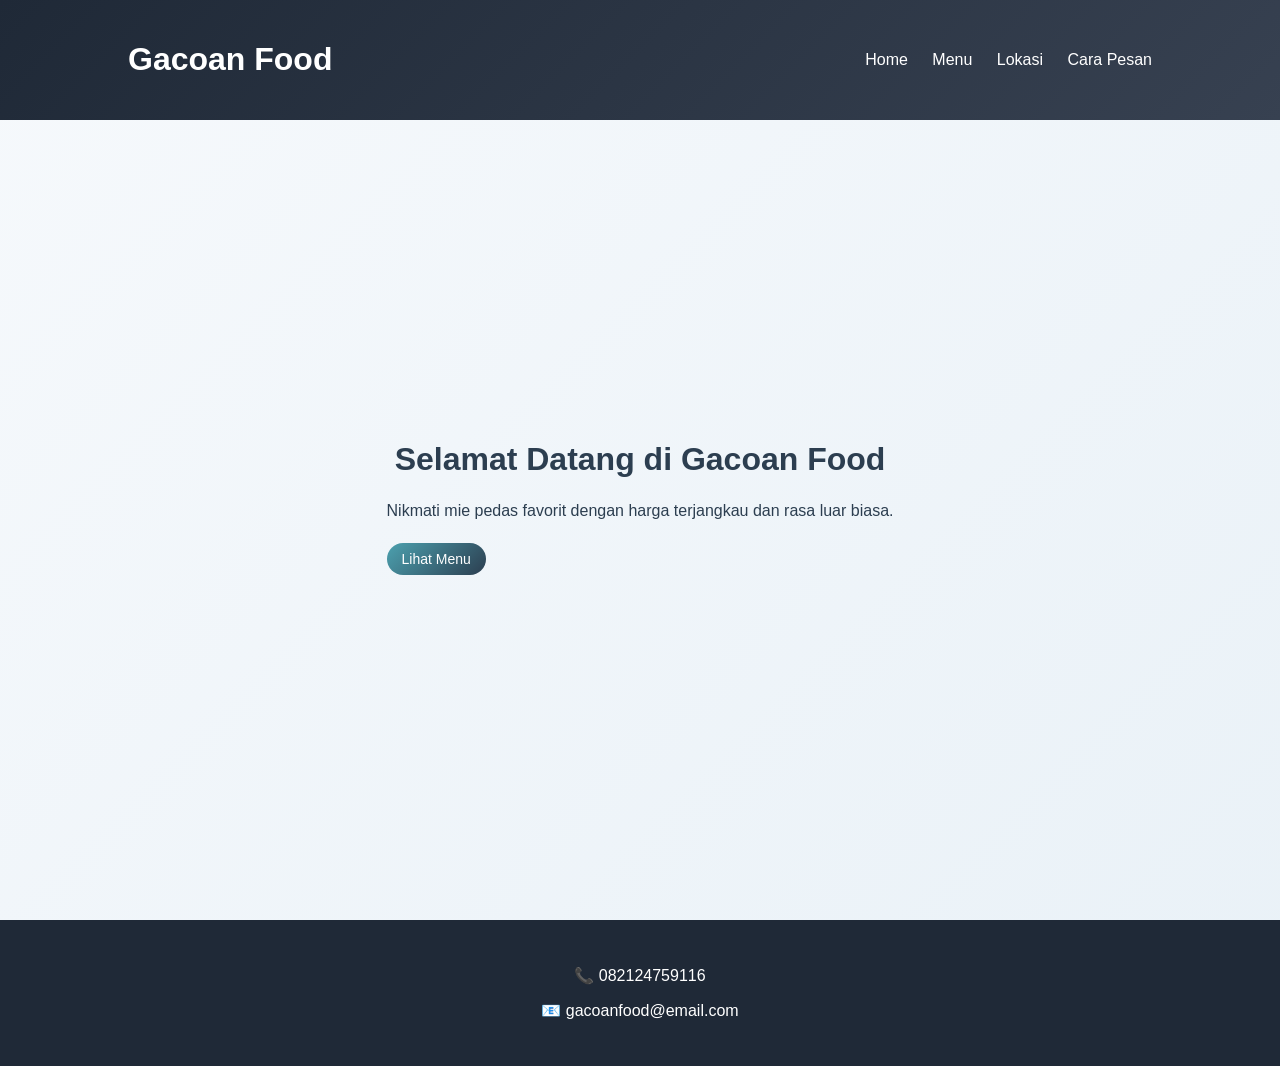
<file: index.html>
<!DOCTYPE html>
<html>
<head>
    <meta name="viewport" content="width=device-width, initial-scale=1.0">
    <link href="https://fonts.googleapis.com/css2?family=Poppins:wght@300;400;600;700&display=swap" rel="stylesheet">
    <title>Gacoan Food</title>
    <link rel="stylesheet" href="style.css">
</head>
<body>

<header>
    <h1>Gacoan Food</h1>
    <nav>
        <a href="index.html">Home</a>
        <a href="menu.html">Menu</a>
        <a href="lokasi.html">Lokasi</a>
        <a href="carapesan.html">Cara Pesan</a>
    </nav>
</header>

<section class="page-section">
    <div class="container">
        <h2>Selamat Datang di Gacoan Food</h2>
        <p>Nikmati mie pedas favorit dengan harga terjangkau dan rasa luar biasa.</p>
        <a href="menu.html" class="btn">Lihat Menu</a>
    </div>
</section>

<footer>
    <p>📞 082124759116</p>
    <p>📧 gacoanfood@email.com</p>
</footer>

</body>
</html>
</file>
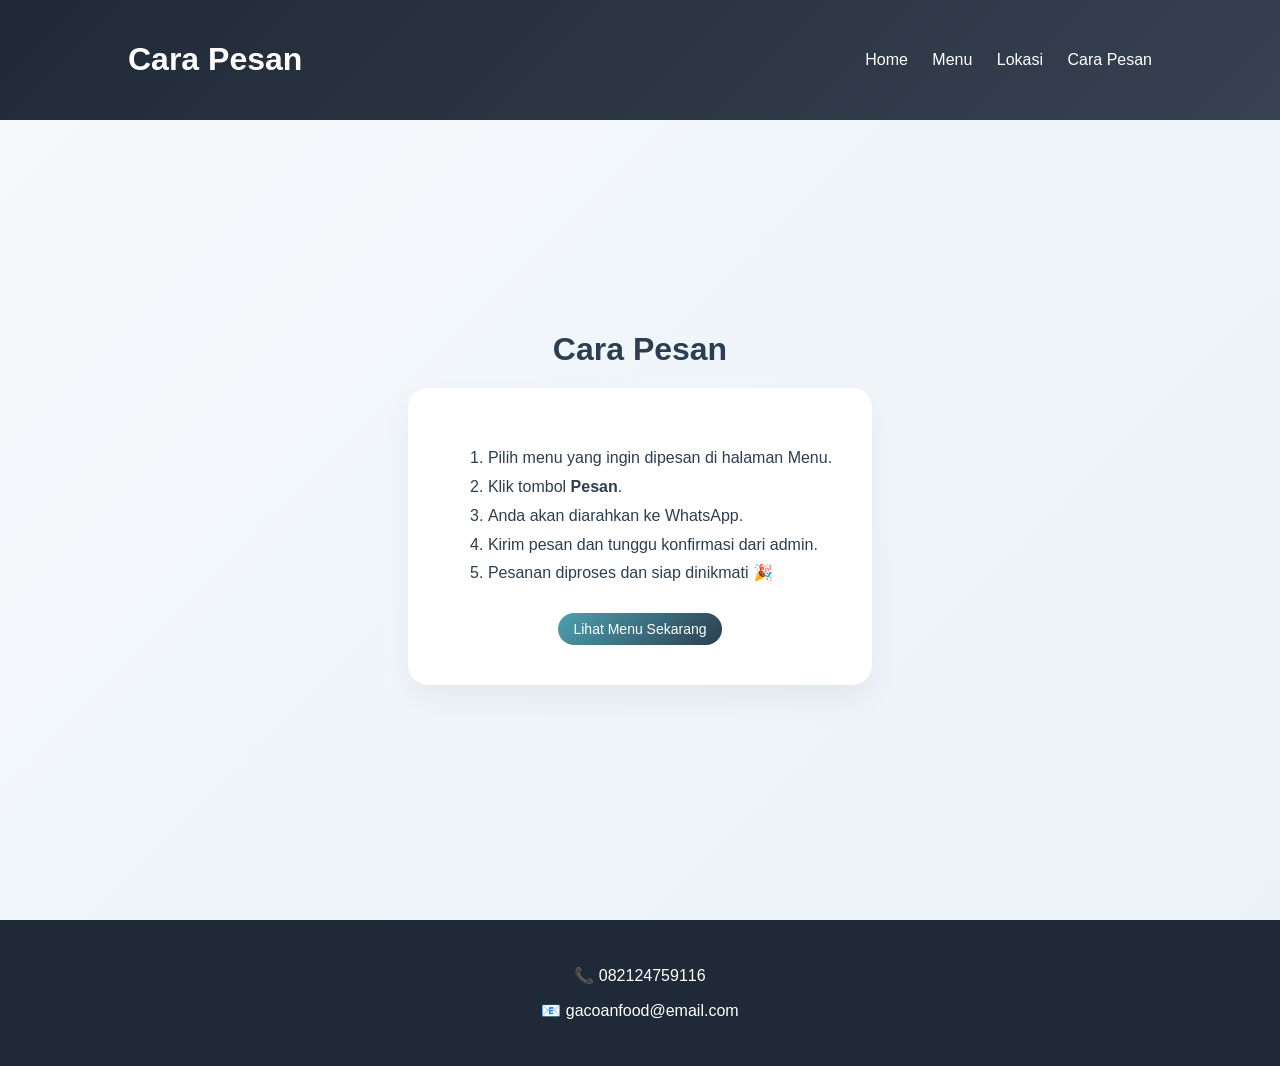
<file: carapesan.html>
<!DOCTYPE html>
<html>
<head>
    <meta name="viewport" content="width=device-width, initial-scale=1.0">
    <link href="https://fonts.googleapis.com/css2?family=Poppins:wght@300;400;600;700&display=swap" rel="stylesheet">
    <title>Cara Pesan</title>
    <link rel="stylesheet" href="style.css">
</head>
<body>

<header>
    <h1>Cara Pesan</h1>
    <nav>
        <a href="index.html">Home</a>
        <a href="menu.html">Menu</a>
        <a href="lokasi.html">Lokasi</a>
        <a href="carapesan.html">Cara Pesan</a>
    </nav>
</header>

<section class="page-section">
    <div class="container">
        <h2>Cara Pesan</h2>

<div class="info-box">
    <ol class="order-steps">
        <li>Pilih menu yang ingin dipesan di halaman Menu.</li>
        <li>Klik tombol <strong>Pesan</strong>.</li>
        <li>Anda akan diarahkan ke WhatsApp.</li>
        <li>Kirim pesan dan tunggu konfirmasi dari admin.</li>
        <li>Pesanan diproses dan siap dinikmati 🎉</li>
    </ol>

    <a href="menu.html" class="btn">Lihat Menu Sekarang</a>
</div>
        <!-- isi di sini -->
    </div>
</section>

<footer>
    <p>📞 082124759116</p>
    <p>📧 gacoanfood@email.com</p>
</footer>

</body>
</html>
</file>
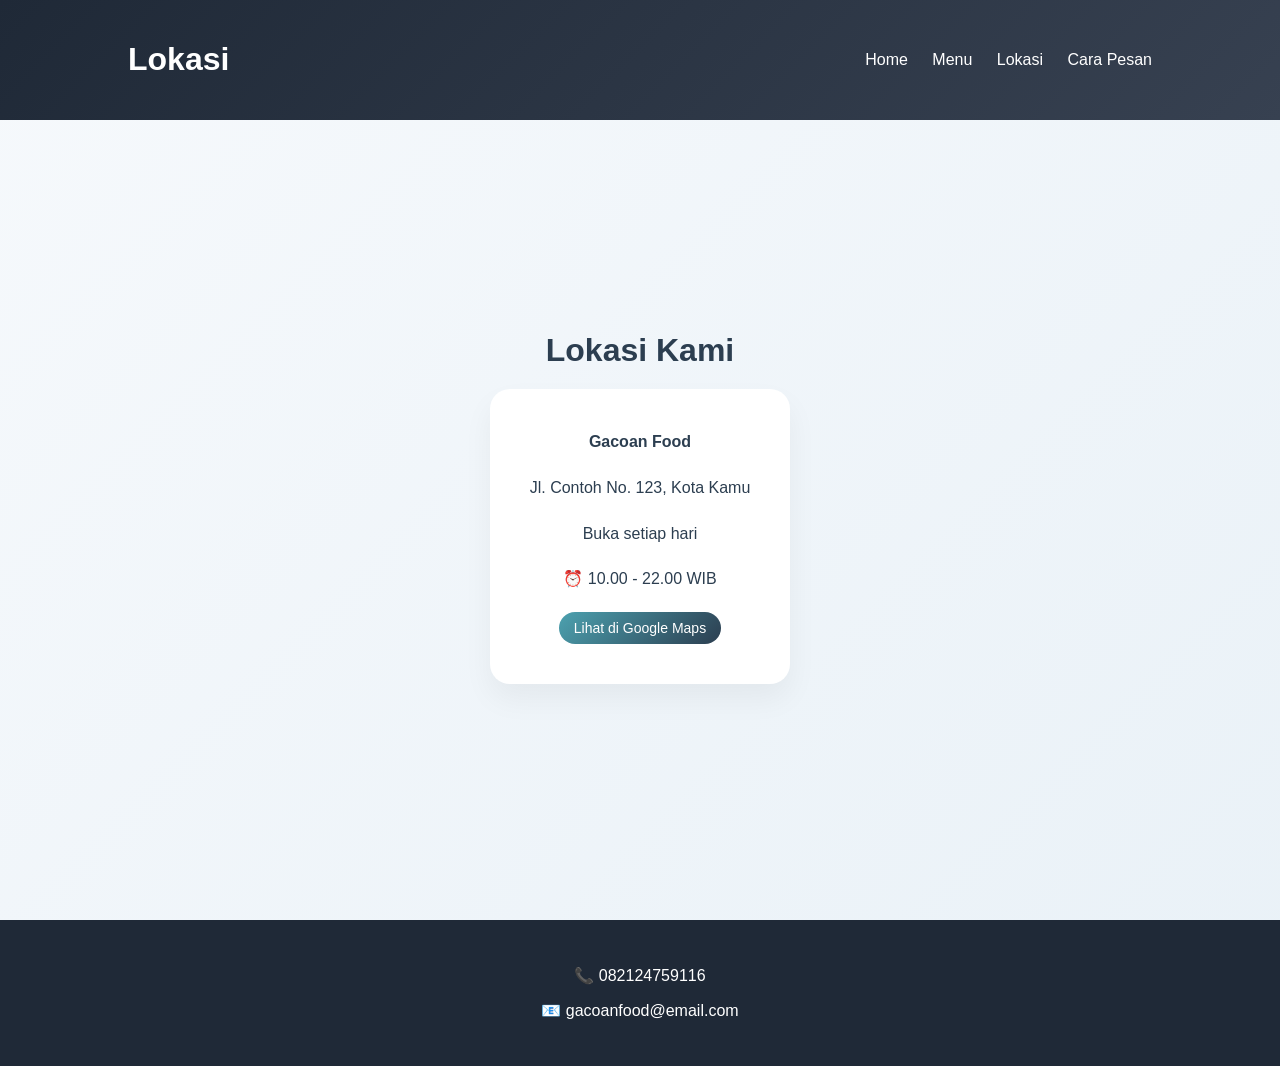
<file: lokasi.html>
<!DOCTYPE html>
<html>
<head>
    <meta name="viewport" content="width=device-width, initial-scale=1.0">
    <link href="https://fonts.googleapis.com/css2?family=Poppins:wght@300;400;600;700&display=swap" rel="stylesheet">
    <title>Lokasi</title>
    <link rel="stylesheet" href="style.css">
</head>
<body>

<header>
    <h1>Lokasi</h1>
    <nav>
        <a href="index.html">Home</a>
        <a href="menu.html">Menu</a>
        <a href="lokasi.html">Lokasi</a>
        <a href="carapesan.html">Cara Pesan</a>
    </nav>
</header>

<section class="page-section">
    <div class="container">
        <h2>Lokasi Kami</h2>

<div class="info-box">
    <p><strong>Gacoan Food</strong></p>
    <p>Jl. Contoh No. 123, Kota Kamu</p>
    <p>Buka setiap hari</p>
    <p>⏰ 10.00 - 22.00 WIB</p>

    <a href="https://www.google.com/maps" target="_blank" class="btn">
        Lihat di Google Maps
    </a>
</div>
    </div>
</section>

<footer>
    <p>📞 082124759116</p>
    <p>📧 gacoanfood@email.com</p>
</footer>

</body>
</html>
</file>
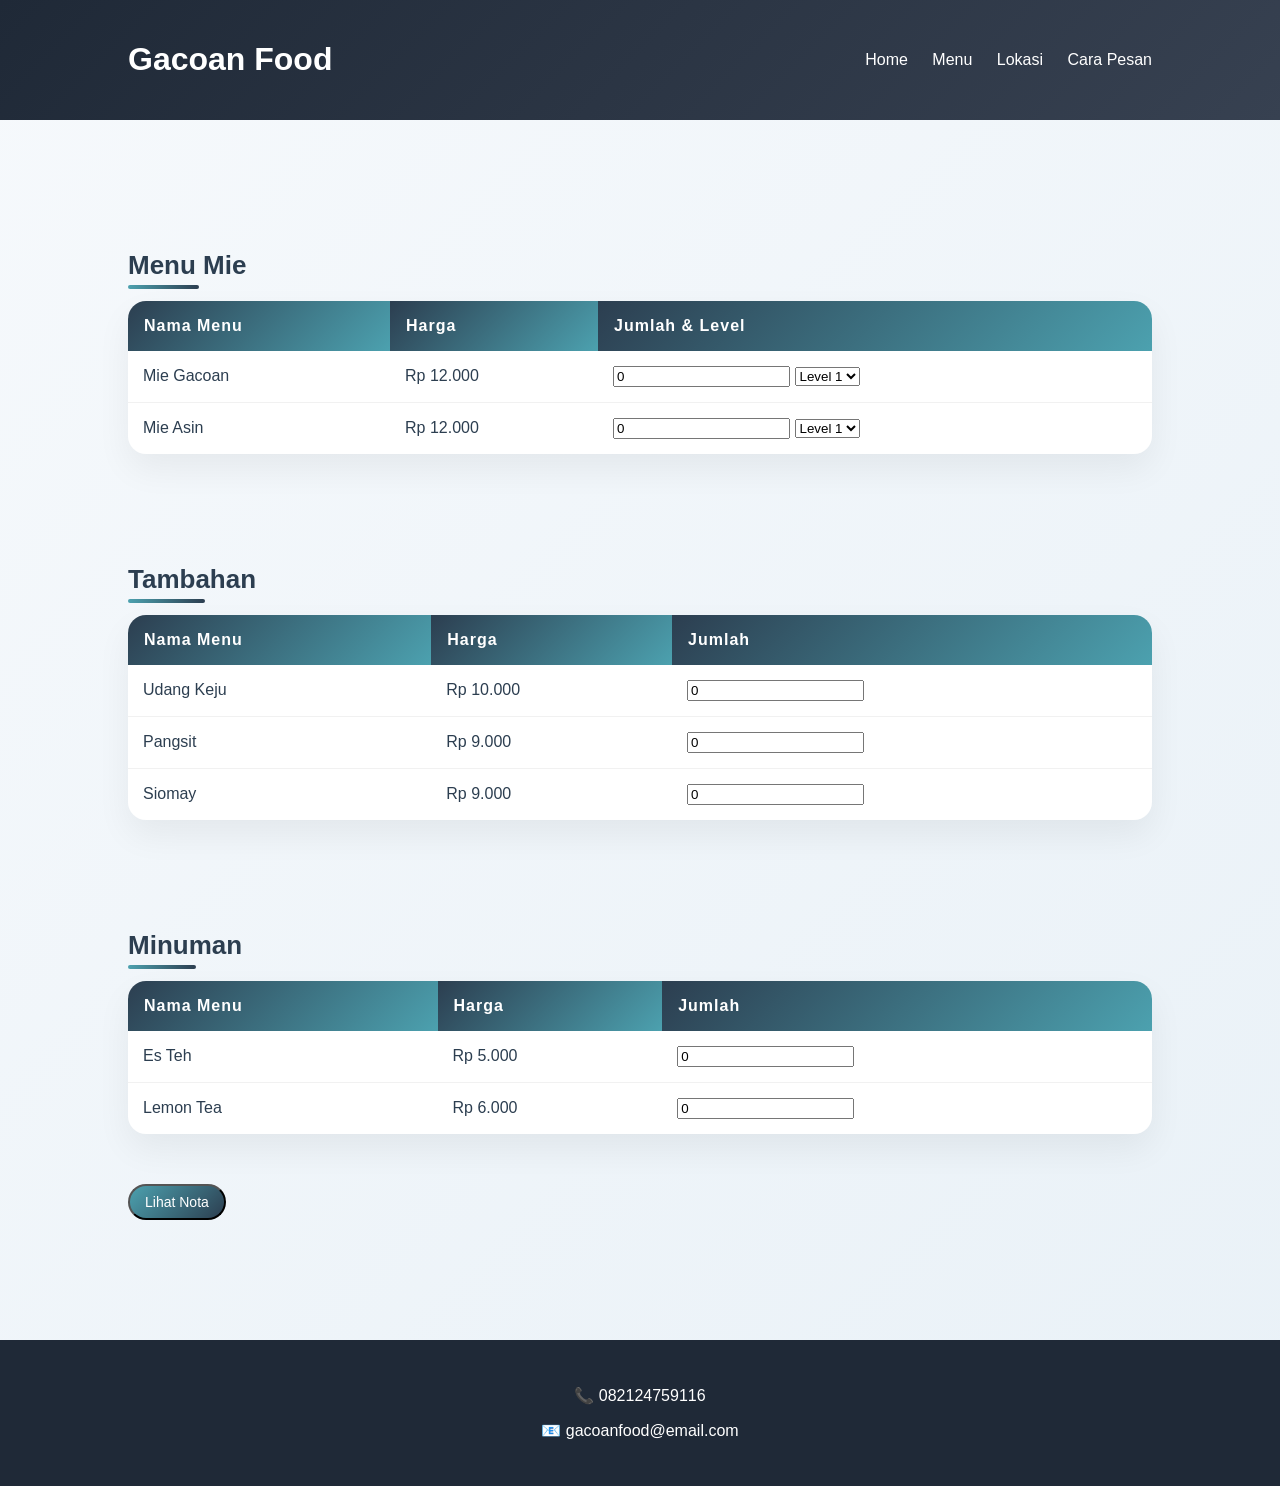
<file: menu.html>
<!DOCTYPE html>
<html>
<head>
    <meta name="viewport" content="width=device-width, initial-scale=1.0">
    <title>Menu - Gacoan Food</title>
    <link rel="stylesheet" href="style.css">
</head>
<body>

<header>
    <h1>Gacoan Food</h1>
    <nav>
        <a href="index.html">Home</a>
        <a href="menu.html">Menu</a>
        <a href="lokasi.html">Lokasi</a>
        <a href="carapesan.html">Cara Pesan</a>
    </nav>
</header>

<section class="menu-section">

    <h2 class="section-title">Menu Mie</h2>
    <table class="menu-table">
        <tr>
            <th>Nama Menu</th>
            <th>Harga</th>
            <th>Jumlah & Level</th>
        </tr>
        <tr>
            <td>Mie Gacoan</td>
            <td data-price="12000">Rp 12.000</td>
            <td>
                <input type="number" min="0" value="0" class="qty" data-name="Mie Gacoan">
                <select class="level" data-name="Mie Gacoan">
                    <option value="Level 1">Level 1</option>
                    <option value="Level 2">Level 2</option>
                    <option value="Level 3">Level 3</option>
                    <option value="Level 4">Level 4</option>
                    <option value="Level 5">Level 5</option>
                    <option value="Level 6">Level 6</option>
                    <option value="Level 7">Level 7</option>
                    <option value="Level 8">Level 8</option>
                </select>
            </td>
        </tr>
        <tr>
            <td>Mie Asin</td>
            <td data-price="12000">Rp 12.000</td>
            <td>
                <input type="number" min="0" value="0" class="qty" data-name="Mie Asin">
                <select class="level" data-name="Mie Asin">
                    <option value="Level 1">Level 1</option>
                    <option value="Level 2">Level 2</option>
                    <option value="Level 3">Level 3</option>
                    <option value="Level 4">Level 4</option>
                    <option value="Level 5">Level 5</option>
                    <option value="Level 6">Level 6</option>
                    <option value="Level 7">Level 7</option>
                    <option value="Level 8">Level 8</option>
                </select>
            </td>
        </tr>
    </table>

    <h2 class="section-title">Tambahan</h2>
    <table class="menu-table">
        <tr>
            <th>Nama Menu</th>
            <th>Harga</th>
            <th>Jumlah</th>
        </tr>
        <tr>
            <td>Udang Keju</td>
            <td data-price="10000">Rp 10.000</td>
            <td><input type="number" min="0" value="0" class="qty" data-name="Udang Keju"></td>
        </tr>
        <tr>
            <td>Pangsit</td>
            <td data-price="9000">Rp 9.000</td>
            <td><input type="number" min="0" value="0" class="qty" data-name="Pangsit"></td>
        </tr>
        <tr>
            <td>Siomay</td>
            <td data-price="9000">Rp 9.000</td>
            <td><input type="number" min="0" value="0" class="qty" data-name="Siomay"></td>
        </tr>
    </table>

    <h2 class="section-title">Minuman</h2>
    <table class="menu-table">
        <tr>
            <th>Nama Menu</th>
            <th>Harga</th>
            <th>Jumlah</th>
        </tr>
        <tr>
            <td>Es Teh</td>
            <td data-price="5000">Rp 5.000</td>
            <td><input type="number" min="0" value="0" class="qty" data-name="Es Teh"></td>
        </tr>
        <tr>
            <td>Lemon Tea</td>
            <td data-price="6000">Rp 6.000</td>
            <td><input type="number" min="0" value="0" class="qty" data-name="Lemon Tea"></td>
        </tr>
    </table>

    <button id="lihatNota" class="btn">Lihat Nota</button>

    <div id="nota" style="display:none; margin-top:20px; padding:15px; border:1px solid #ccc; border-radius:10px; background:#f9f9f9;">
      <h3>Nota Pesanan</h3>
      <pre id="notaContent"></pre>
      <button id="kirimWA" class="btn">Kirim via WhatsApp</button>
    </div>

    <div id="notif" style="display:none; color:green; font-weight:bold; margin-top:10px;">
      Pesanan berhasil, makanan sedang diproses!
    </div>

</section>

<footer>
    <p>📞 082124759116</p>
    <p>📧 gacoanfood@email.com</p>
</footer>

<script>
document.getElementById('lihatNota').addEventListener('click', function() {
  let items = document.querySelectorAll('.menu-table tr');
  let notaMakanan = '';
  let notaTambahan = '';
  let notaMinuman = '';
  let total = 0;

  items.forEach((item, index) => {
    if(index === 0) return; // skip header
    let qtyInput = item.querySelector('.qty');
    if(!qtyInput) return;
    let qty = parseInt(qtyInput.value);
    if(qty > 0){
      let name = qtyInput.dataset.name;
      let levelSelect = item.querySelector('.level');
      let price = parseInt(item.querySelector('[data-price]').dataset.price);
      let subtotal = price * qty;
      total += subtotal;

      let line = '';
      if(levelSelect){
        line = `- ${name} ${levelSelect.value} x${qty} = Rp ${subtotal.toLocaleString()}\n`;
      } else {
        line = `- ${name} x${qty} = Rp ${subtotal.toLocaleString()}\n`;
      }

      if(item.closest('table').previousElementSibling.innerText.includes('Mie')){
        notaMakanan += line;
      } else if(item.closest('table').previousElementSibling.innerText.includes('Tambahan')){
        notaTambahan += line;
      } else if(item.closest('table').previousElementSibling.innerText.includes('Minuman')){
        notaMinuman += line;
      }
    }
  });

  let nota = '';
  if(notaMakanan) nota += 'Makanan:\n' + notaMakanan;
  if(notaTambahan) nota += 'Tambahan:\n' + notaTambahan;
  if(notaMinuman) nota += 'Minuman:\n' + notaMinuman;
  nota += `\nTotal: Rp ${total.toLocaleString()}`;

  if(total === 0){
    alert("Belum ada pesanan!");
    return;
  }

  document.getElementById('notaContent').innerText = nota;
  document.getElementById('nota').style.display = 'block';
});

document.getElementById('kirimWA').addEventListener('click', function() {
  let pesan = document.getElementById('notaContent').innerText;
  let waNumber = '6282124759116'; // ganti dengan nomor admin
  let waLink = `https://wa.me/${waNumber}?text=${encodeURIComponent(pesan)}`;
  window.open(waLink, '_blank');

  let notif = document.getElementById('notif');
  notif.style.display = 'block';
  setTimeout(() => { notif.style.display = 'none'; }, 5000);
});
</script>

</body>
</html>
</file>
<file: style.css>
body {
    margin: 0;
    font-family: 'Segoe UI', sans-serif;
    background: linear-gradient(135deg, #f6f9fc, #e9f1f7);
    color: #2c3e50;
}

/* HEADER */
header {
    background: linear-gradient(135deg, #1f2937, #374151);
    padding: 20px 10%;
    color: white;
    display: flex;
    justify-content: space-between;
    align-items: center;
}

header nav a {
    color: white;
    text-decoration: none;
    margin-left: 20px;
    font-weight: 500;
    position: relative;
}

header nav a::after {
    content: "";
    width: 0;
    height: 2px;
    background: #4ca1af;
    position: absolute;
    left: 0;
    bottom: -5px;
    transition: 0.3s;
}

header nav a:hover::after {
    width: 100%;
}

/* MENU SECTION */
.menu-section {
    padding: 70px 10%;
}

/* JUDUL */
.section-title {
    font-size: 26px;
    margin-top: 60px;
    margin-bottom: 20px;
    position: relative;
    display: inline-block;
}

.section-title::after {
    content: "";
    width: 60%;
    height: 4px;
    background: linear-gradient(90deg, #4ca1af, #2c3e50);
    position: absolute;
    left: 0;
    bottom: -8px;
    border-radius: 10px;
}

/* TABEL */
.menu-table {
    width: 100%;
    border-collapse: collapse;
    margin-bottom: 50px;
    background: white;
    border-radius: 18px;
    overflow: hidden;
    box-shadow: 0 15px 35px rgba(0,0,0,0.06);
    transition: 0.3s;
}

.menu-table:hover {
    transform: translateY(-5px);
}

.menu-table th {
    background: linear-gradient(135deg, #2c3e50, #4ca1af);
    color: white;
    padding: 16px;
    text-align: left;
    font-weight: 600;
    letter-spacing: 1px;
}

.menu-table td {
    padding: 15px;
    border-bottom: 1px solid #f1f1f1;
}

.menu-table tr:last-child td {
    border-bottom: none;
}

.menu-table tr:hover {
    background-color: #f3f8fb;
    transition: 0.3s;
}

/* BUTTON */
.btn {
    background: linear-gradient(135deg, #4ca1af, #2c3e50);
    color: white;
    padding: 8px 15px;
    border-radius: 20px;
    text-decoration: none;
    font-size: 14px;
    transition: 0.3s;
    display: inline-block;
}

.btn:hover {
    transform: scale(1.05);
    box-shadow: 0 6px 15px rgba(0,0,0,0.15);
}

/* FOOTER */
footer {
    text-align: center;
    padding: 30px;
    background: #1f2937;
    color: white;
    margin-top: 50px;
}
/* CONTAINER BIAR TENGAH */
.container {
    max-width: 1100px;
    margin: 0 auto;
    padding: 40px 20px;
}

/* SECTION UMUM */
.page-section {
    padding: 60px 0;
    min-height: 70vh;
    display: flex;
    align-items: center;
}

/* JUDUL HALAMAN */
.page-section h2 {
    font-size: 32px;
    margin-bottom: 20px;
    text-align: center;
}

/* PARAGRAF */
.page-section p {
    font-size: 16px;
    line-height: 1.6;
    text-align: center;
    max-width: 700px;
    margin: 0 auto 20px auto;
}
.info-box {
    background: white;
    padding: 40px;
    border-radius: 20px;
    box-shadow: 0 15px 30px rgba(0,0,0,0.05);
    max-width: 600px;
    margin: 0 auto;
    text-align: center;
}

.order-steps {
    text-align: left;
    margin-bottom: 25px;
    line-height: 1.8;
}
@media (max-width: 768px) {
    header {
        flex-direction: column;
        text-align: center;
    }

    .features {
        flex-direction: column;
        align-items: center;
    }

    .menu-table {
        font-size: 14px;
    }

    .hero-title {
        font-size: 28px;
    }
}
</file>
